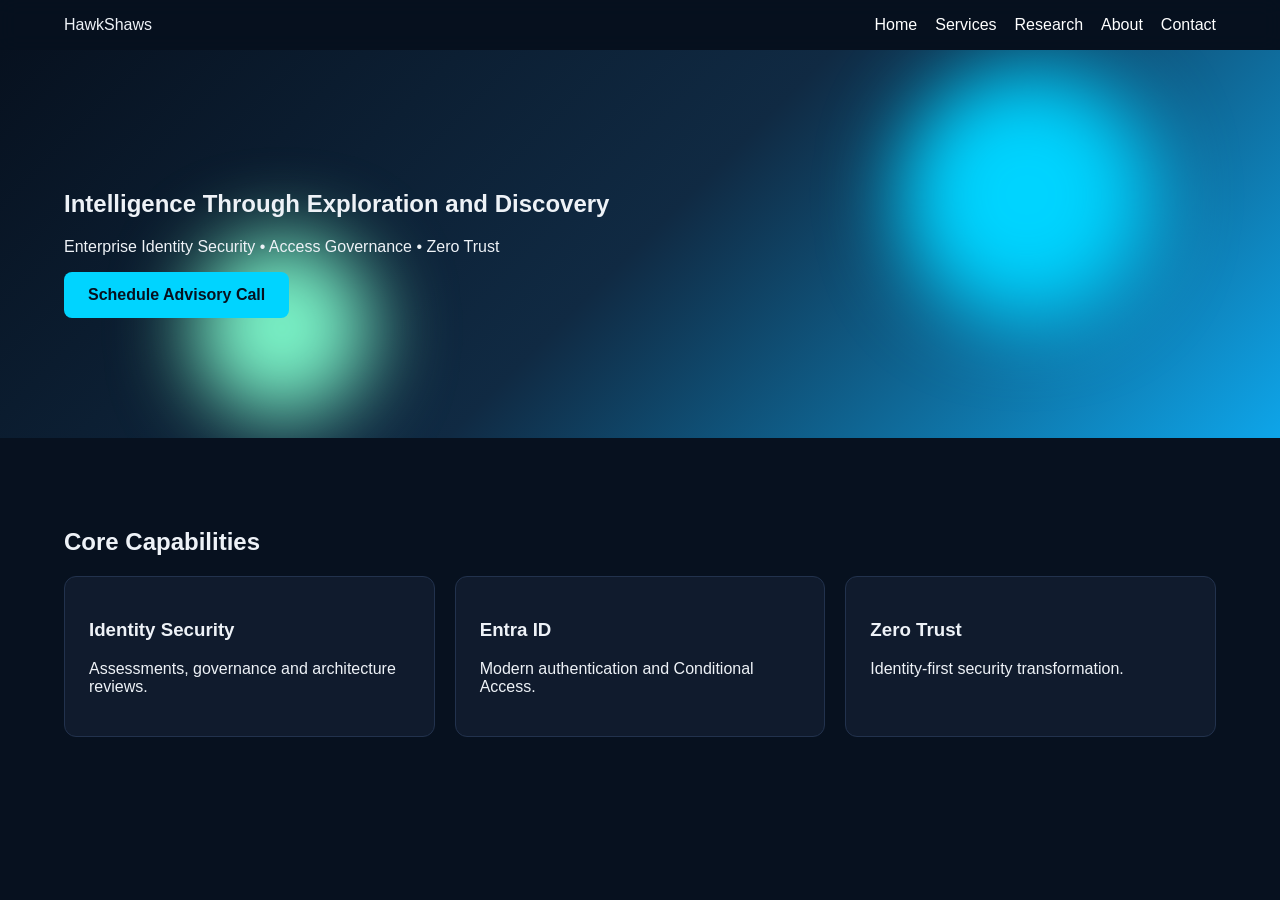
<file: index.html>
<!DOCTYPE html>
<html lang="en"><head><meta charset="UTF-8"><meta name="viewport" content="width=device-width,initial-scale=1.0"><title>HawkShaws</title><link rel="stylesheet" href="style.css"></head>
<body>
<header class="header"><div class="container nav"><div class="logo">HawkShaws</div><button id="menuToggle" class="mobile-toggle">☰</button><nav id="navLinks" class="nav-links"><a href="#">Home</a><a href="services.html">Services</a><a href="research.html">Research</a><a href="about.html">About</a><a href="contact.html">Contact</a></nav></div></header>
<section class="hero"><div class="orb orb1"></div><div class="orb orb2"></div><div class="container"><h1 class="fade">Intelligence Through Exploration and Discovery</h1><p class="fade delay">Enterprise Identity Security • Access Governance • Zero Trust</p><a class="btn fade delay2" href="contact.html">Schedule Advisory Call</a></div></section>
<section class="container section"><h2>Core Capabilities</h2><div class="grid"><div class="card reveal"><h3>Identity Security</h3><p>Assessments, governance and architecture reviews.</p></div><div class="card reveal"><h3>Entra ID</h3><p>Modern authentication and Conditional Access.</p></div><div class="card reveal"><h3>Zero Trust</h3><p>Identity-first security transformation.</p></div></div></section>
<script src="script.js"></script></body></html>
</file>
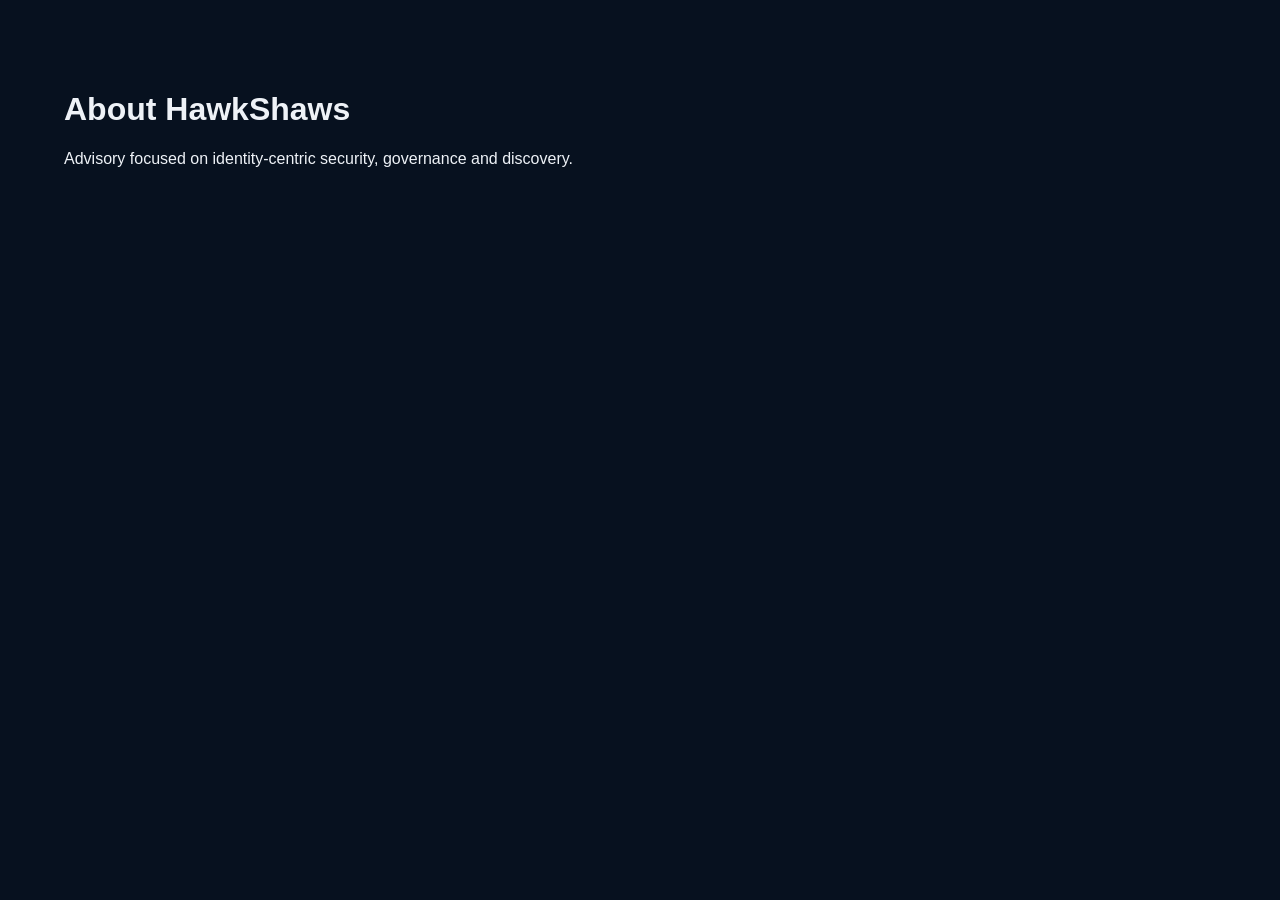
<file: about.html>
<html><head><link rel="stylesheet" href="style.css"></head><body><div class="container section"><h1>About HawkShaws</h1><p>Advisory focused on identity-centric security, governance and discovery.</p></div><script src="script.js"></script></body></html>
</file>
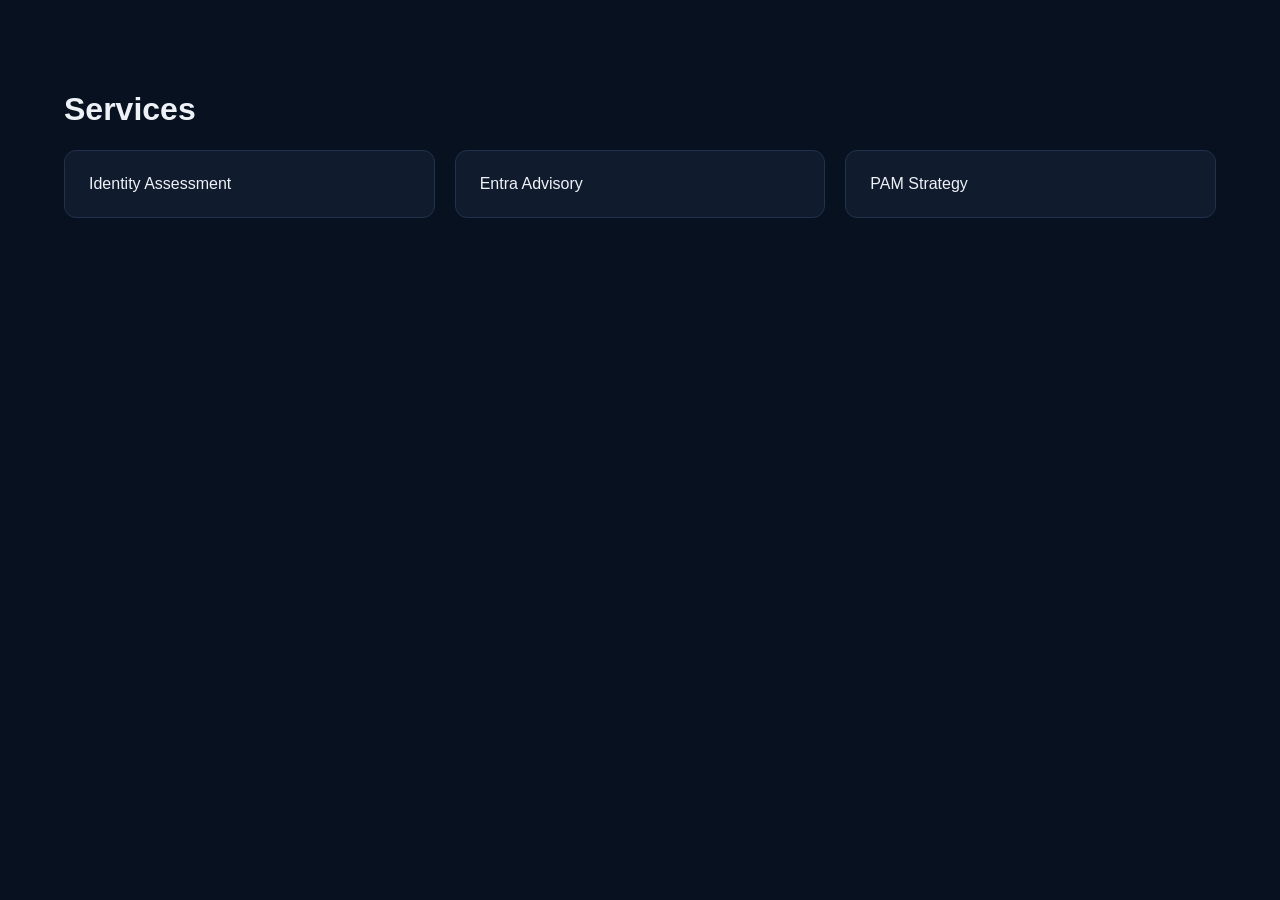
<file: services.html>
<html><head><link rel="stylesheet" href="style.css"></head><body><div class="container section"><h1>Services</h1><div class="grid"><div class="card">Identity Assessment</div><div class="card">Entra Advisory</div><div class="card">PAM Strategy</div></div></div></body></html>
</file>
<file: style.css>
*{box-sizing:border-box}body{margin:0;font-family:Segoe UI,Arial,sans-serif;background:#07111f;color:#eef2f7}.container{width:90%;max-width:1200px;margin:auto}.header{position:sticky;top:0;background:rgba(7,17,31,.85);backdrop-filter:blur(10px)}.nav{display:flex;justify-content:space-between;align-items:center;padding:16px 0}.nav-links a{color:#fff;text-decoration:none;margin-left:18px}.mobile-toggle{display:none;background:none;border:none;color:#fff;font-size:28px}.hero{position:relative;overflow:hidden;padding:120px 0;background:linear-gradient(135deg,#07111f,#102a43,#0ea5e9)}.orb{position:absolute;border-radius:50%;filter:blur(40px);animation:float 8s infinite ease-in-out}.orb1{width:250px;height:250px;background:#00d4ff;top:20px;right:10%}.orb2{width:180px;height:180px;background:#7cf5c8;bottom:20px;left:15%}.btn{display:inline-block;background:#00d4ff;color:#07111f;padding:14px 24px;border-radius:8px;text-decoration:none;font-weight:bold}.section{padding:70px 0}.grid{display:grid;grid-template-columns:repeat(auto-fit,minmax(250px,1fr));gap:20px}.card{background:#101b2d;border:1px solid #22324d;padding:24px;border-radius:12px;transition:.3s}.card:hover{transform:translateY(-8px)}.fade{animation:fadeUp 1s forwards}.delay{animation-delay:.3s}.delay2{animation-delay:.6s}.reveal{opacity:0;transform:translateY(30px)}.reveal.visible{opacity:1;transform:translateY(0);transition:.6s}@keyframes fadeUp{from{opacity:0;transform:translateY(30px)}to{opacity:1;transform:translateY(0)}}@keyframes float{50%{transform:translateY(-20px)}}@media(max-width:768px){.mobile-toggle{display:block}.nav-links{display:none;position:absolute;top:60px;left:0;right:0;background:#101b2d;padding:15px}.nav-links.active{display:block}.nav-links a{display:block;margin:10px 0}}
</file>
